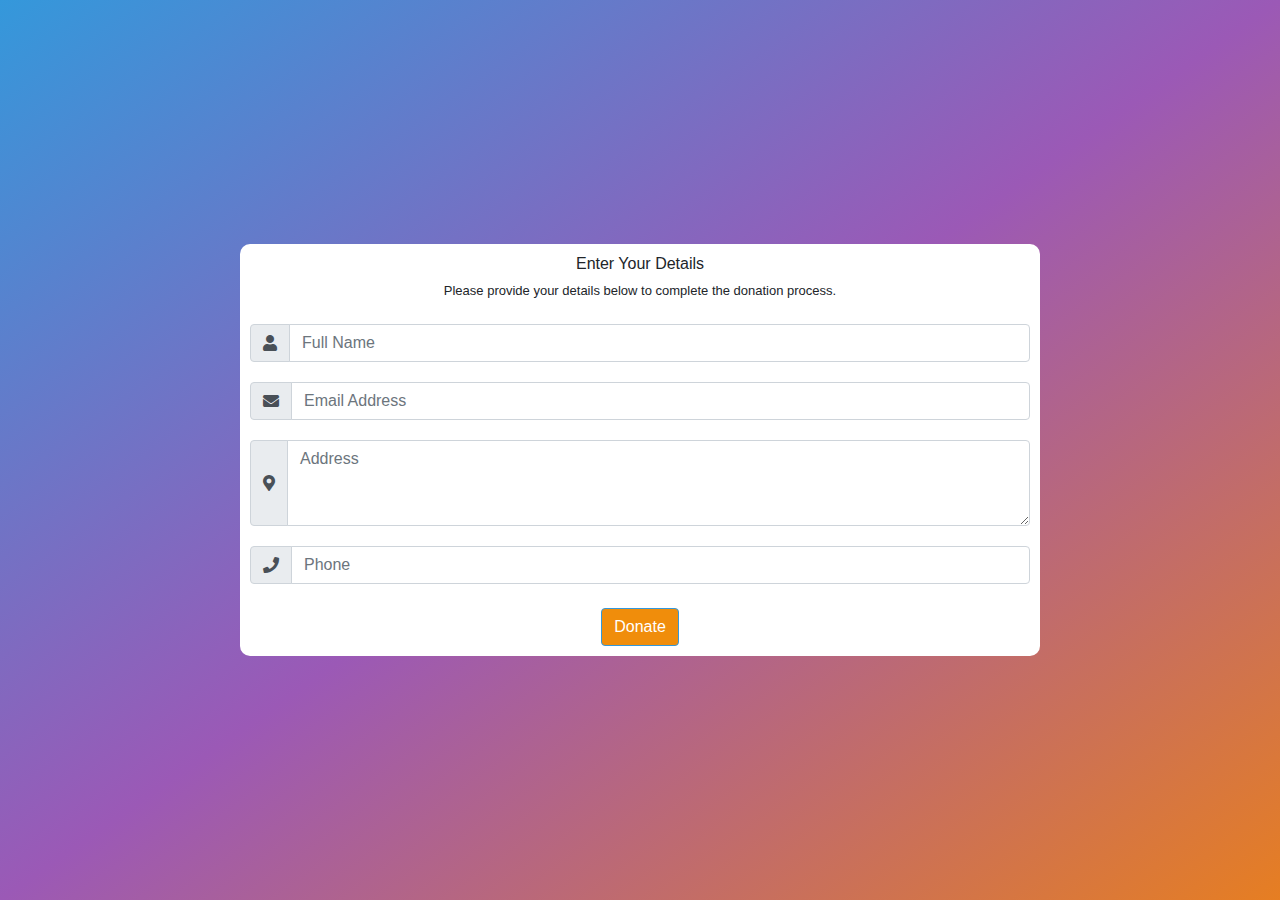
<file: donate_1.html>
<!DOCTYPE html>
<html lang="en">
  <head>
    <meta charset="UTF-8" />
    <meta name="viewport" content="width=device-width, initial-scale=1.0" />
    <title>KITE CHARITY FOUNDATION - Donor Details</title>
    <link
      rel="apple-touch-icon"
      sizes="180x180"
      href="./images/favicon/apple-touch-icon.png"
    />
    <link
      rel="icon"
      type="image/png"
      sizes="32x32"
      href="./images/favicon/favicon-32x32.png"
    />
    <link
      rel="icon"
      type="image/png"
      sizes="16x16"
      href="./images/favicon/favicon-16x16.png"
    />
    <link rel="manifest" href="/site.webmanifest" />

    <!-- favicon -->
    <link
      rel="shortcut icon"
      href="images/favicon/favicon.ico"
      type="image/x-icon"
    />
    <!-- Bootstrap CSS -->
    <link
      href="https://maxcdn.bootstrapcdn.com/bootstrap/4.5.2/css/bootstrap.min.css"
      rel="stylesheet"
    />
    <!-- Font Awesome -->
    <link
      rel="stylesheet"
      href="https://cdnjs.cloudflare.com/ajax/libs/font-awesome/5.15.4/css/all.min.css"
    />
    <style>
      /* Custom CSS for styling */
      body {
        background: linear-gradient(to bottom right, #3498db, #9b59b6, #e67e22);

        height: 100vh;
        margin: 0;
        display: flex;
        justify-content: center;
        align-items: center;
      }

      .content-container {
        background-color: white;
        border-radius: 10px;
        padding: 10px;
        width: 80%; /* Decreased container width */
        max-width: 800px; /* Added max-width for responsiveness */
      }

      .form-group {
        margin-bottom: 20px; /* Increased space between form fields */
      }

      /* Aligned form to the sides */
      @media (min-width: 768px) {
        .content-container {
          margin: 0 auto;
        }
      }

      .btn-active {
        background-color: #28a745 !important;
      }
      .btn-primary {
        background-color: #f08d0b;
        border-color: #3498db;
      }
    </style>
  </head>
  <body>
    <div class="content-container">
      <!-- Title and Description -->
      <div class="text-center mb-4">
        <h6>Enter Your Details</h6>
        <p style="font-size: small">
          Please provide your details below to complete the donation process.
        </p>
      </div>

      <!-- Donor Details Form -->
      <form>
        <div class="form-group row">
          <div class="col-sm-12">
            <div class="input-group">
              <div class="input-group-prepend">
                <span class="input-group-text"
                  ><i class="fas fa-user"></i
                ></span>
              </div>
              <input type="text" class="form-control" placeholder="Full Name" />
            </div>
          </div>
        </div>
        <div class="form-group row">
          <div class="col-sm-12">
            <div class="input-group">
              <div class="input-group-prepend">
                <span class="input-group-text"
                  ><i class="fas fa-envelope"></i
                ></span>
              </div>
              <input
                type="email"
                class="form-control"
                placeholder="Email Address"
              />
            </div>
          </div>
        </div>
        <div class="form-group row">
          <div class="col-sm-12">
            <div class="input-group">
              <div class="input-group-prepend">
                <span class="input-group-text"
                  ><i class="fas fa-map-marker-alt"></i
                ></span>
              </div>
              <textarea
                class="form-control"
                rows="3"
                placeholder="Address"
              ></textarea>
            </div>
          </div>
        </div>
        <div class="form-group row">
          <div class="col-sm-12">
            <div class="input-group">
              <div class="input-group-prepend">
                <span class="input-group-text"
                  ><i class="fas fa-phone"></i
                ></span>
              </div>
              <input type="tel" class="form-control" placeholder="Phone" />
            </div>
          </div>
        </div>
        <!-- Navigation Link -->
        <div class="text-center mt-4">
          <a href="donate_2.html" class="btn btn-primary">Donate</a>
        </div>
      </form>
    </div>

    <!-- Bootstrap JS (optional, only if you want to use form validation) -->
    <script src="https://ajax.googleapis.com/ajax/libs/jquery/3.5.1/jquery.min.js"></script>
    <script src="https://cdnjs.cloudflare.com/ajax/libs/popper.js/1.16.0/umd/popper.min.js"></script>
    <script src="https://maxcdn.bootstrapcdn.com/bootstrap/4.5.2/js/bootstrap.min.js"></script>
  </body>
</html>
</file>
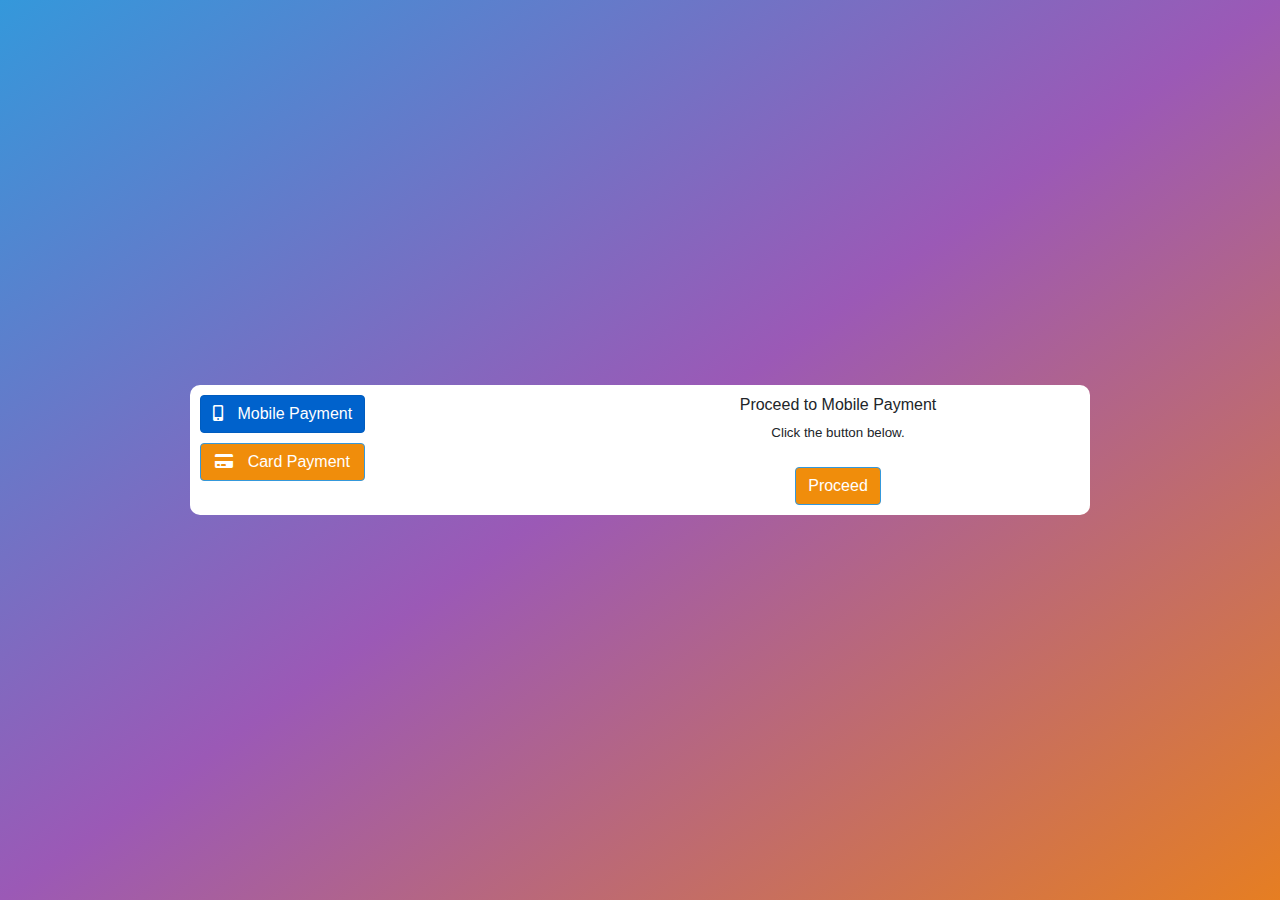
<file: donate_2.html>
<!DOCTYPE html>
<html lang="en">
  <head>
    <meta charset="UTF-8" />
    <meta name="viewport" content="width=device-width, initial-scale=1.0" />
    <title>KITE CHARITY FOUNDATION - Payment</title>
    <link
      rel="apple-touch-icon"
      sizes="180x180"
      href="./images/favicon/apple-touch-icon.png"
    />
    <link
      rel="icon"
      type="image/png"
      sizes="32x32"
      href="./images/favicon/favicon-32x32.png"
    />
    <link
      rel="icon"
      type="image/png"
      sizes="16x16"
      href="./images/favicon/favicon-16x16.png"
    />
    <link rel="manifest" href="/site.webmanifest" />

    <!-- favicon -->
    <link
      rel="shortcut icon"
      href="images/favicon/favicon.ico"
      type="image/x-icon"
    />
    <!-- Bootstrap CSS -->
    <link
      href="https://maxcdn.bootstrapcdn.com/bootstrap/4.5.2/css/bootstrap.min.css"
      rel="stylesheet"
    />
    <!-- Font Awesome -->
    <link
      rel="stylesheet"
      href="https://cdnjs.cloudflare.com/ajax/libs/font-awesome/5.15.4/css/all.min.css"
    />
    <style>
      /* Custom CSS for styling */
      body {
        background: linear-gradient(to bottom right, #3498db, #9b59b6, #e67e22);

        height: 100vh;
        margin: 0;
        display: flex;
        justify-content: center;
        align-items: center;
      }

      .content-container {
        background-color: white;
        border-radius: 10px;
        padding: 10px;
        width: 92%; /* Decreased container width */
        max-width: 900px; /* Added max-width for responsiveness */
        display: flex;
        justify-content: space-between; /* Aligning sections to the sides */
      }

      .payment-methods {
        display: flex;
        flex-direction: column;
      }

      .payment-methods button {
        margin-bottom: 10px;
      }

      .payment-methods button i {
        margin-right: 10px;
      }

      .payment-section {
        width: 55%; /* Adjusted width for payment sections */
      }

      .payment-section form {
        margin-top: 20px;
      }

      .btn-active {
        background-color: #28a745 !important;
      }
      .btn-primary {
        background-color: #f08d0b;
        border-color: #3498db;
      }
    </style>
  </head>
  <body>
    <div class="content-container">
      <!-- Payment Method Toggle Buttons -->
      <div class="payment-methods">
        <button class="btn btn-primary active" id="mobileBtn">
          <i class="fas fa-mobile-alt"></i> Mobile Payment
        </button>
        <button class="btn btn-primary" id="cardBtn">
          <i class="fas fa-credit-card"></i> Card Payment
        </button>
      </div>

      <!-- Mobile Payment Section -->
      <div class="payment-section" id="mobilePaymentSection">
        <div class="text-center mb-4">
          <h6>Proceed to Mobile Payment</h6>
          <p style="font-size: smaller">Click the button below.</p>
        </div>
        <div class="text-center mt-4">
          <a href="#" class="btn btn-primary">Proceed</a>
        </div>
      </div>

      <!-- Card Payment Section -->
      <div
        class="payment-section"
        id="cardPaymentSection"
        style="display: none"
      >
        <form>
          <div class="form-group">
            <label for="cardNumber">Card Number</label>
            <input
              type="text"
              class="form-control"
              id="cardNumber"
              placeholder="Enter card number"
            />
          </div>
          <div class="form-group">
            <label for="expiryDate">Expiry Date</label>
            <input
              type="text"
              class="form-control"
              id="expiryDate"
              placeholder="MM/YYYY"
            />
          </div>
          <div class="form-group">
            <label for="cvv">CVV</label>
            <input
              type="text"
              class="form-control"
              id="cvv"
              placeholder="Enter CVV"
            />
          </div>
          <div class="text-center mt-4">
            <a href="#" class="btn btn-primary">Proceed to Payment</a>
          </div>
        </form>
      </div>
    </div>

    <!-- Bootstrap JS (optional, only if you want to use form validation) -->
    <script src="https://ajax.googleapis.com/ajax/libs/jquery/3.5.1/jquery.min.js"></script>
    <script src="https://cdnjs.cloudflare.com/ajax/libs/popper.js/1.16.0/umd/popper.min.js"></script>
    <script src="https://maxcdn.bootstrapcdn.com/bootstrap/4.5.2/js/bootstrap.min.js"></script>
    <script>
      // JavaScript to toggle between mobile and card payment sections
      $("#mobileBtn").click(function () {
        $("#mobilePaymentSection").show();
        $("#cardPaymentSection").hide();
        $("#mobileBtn").addClass("active");
        $("#cardBtn").removeClass("active");
      });

      $("#cardBtn").click(function () {
        $("#mobilePaymentSection").hide();
        $("#cardPaymentSection").show();
        $("#mobileBtn").removeClass("active");
        $("#cardBtn").addClass("active");
      });
    </script>
  </body>
</html>
</file>
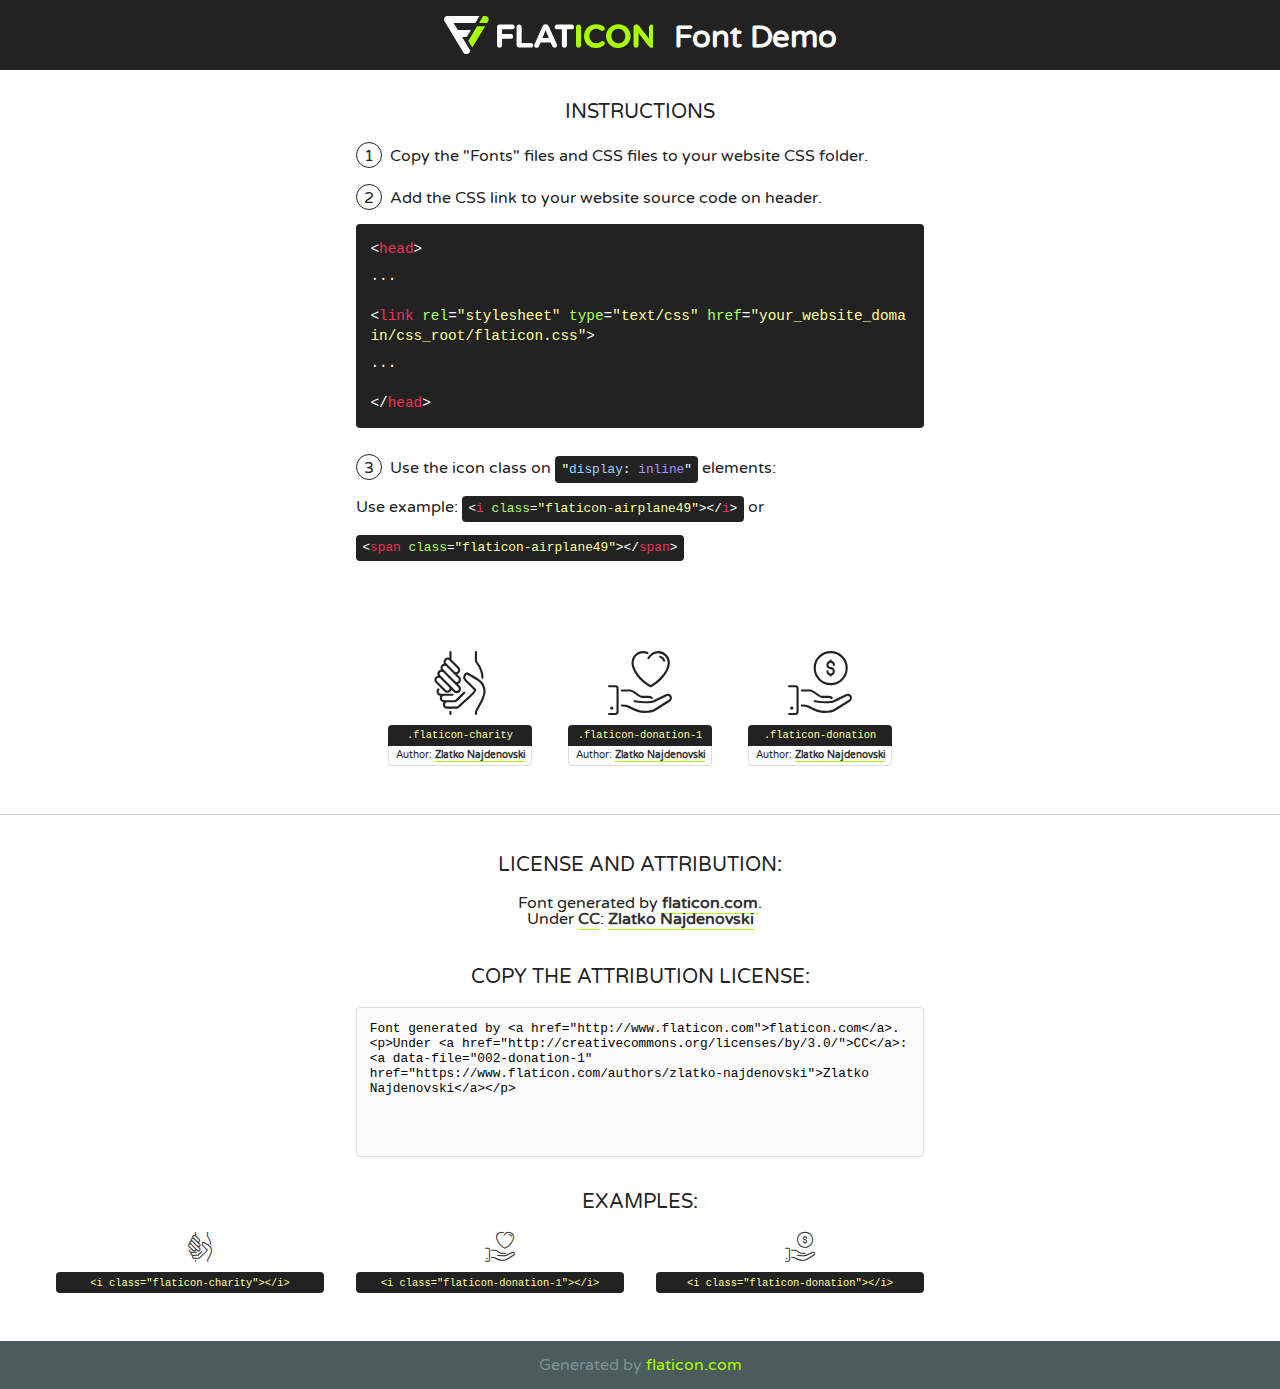
<file: fonts/flaticon/font/flaticon.html>
<!DOCTYPE html>
<!--
  Flaticon icon font: Flaticon
  Creation date: 25/08/2018 14:33
-->
<html>
<!DOCTYPE html>
<html>

<head>
    <title>Flaticon WebFont</title>
    <link href="http://fonts.googleapis.com/css?family=Varela+Round" rel="stylesheet" type="text/css" />
    <link rel="stylesheet" type="text/css" href="flaticon.css">
    <meta charset="UTF-8">
    <style>
    html, body, div, span, applet, object, iframe,
    h1, h2, h3, h4, h5, h6, p, blockquote, pre,
    a, abbr, acronym, address, big, cite, code,
    del, dfn, em, img, ins, kbd, q, s, samp,
    small, strike, strong, sub, sup, tt, var,
    b, u, i, center,
    dl, dt, dd, ol, ul, li,
    fieldset, form, label, legend,
    table, caption, tbody, tfoot, thead, tr, th, td,
    article, aside, canvas, details, embed, 
    figure, figcaption, footer, header, hgroup, 
    menu, nav, output, ruby, section, summary,
    time, mark, audio, video {
        margin: 0;
        padding: 0;
        border: 0;
        font-size: 100%;
        font: inherit;
        vertical-align: baseline;
    }
    /* HTML5 display-role reset for older browsers */
    article, aside, details, figcaption, figure, 
    footer, header, hgroup, menu, nav, section {
        display: block;
    }
    body {
        line-height: 1;
    }
    ol, ul {
        list-style: none;
    }
    blockquote, q {
        quotes: none;
    }
    blockquote:before, blockquote:after,
    q:before, q:after {
        content: '';
        content: none;
    }
    table {
        border-collapse: collapse;
        border-spacing: 0;
    }
    body {
        font-family: 'Varela Round', Helvetica, Arial, sans-serif;
        font-size: 16px;
        color: #222;
    }
    a {
        color: #333;
        border-bottom: 1px solid #a9fd00;
        font-weight: bold;
        text-decoration: none;
    }
    * {
        -moz-box-sizing: border-box;
        -webkit-box-sizing: border-box;
        box-sizing: border-box;
        margin: 0;
        padding: 0;
    }
    [class^="flaticon-"]:before, [class*=" flaticon-"]:before, [class^="flaticon-"]:after, [class*=" flaticon-"]:after {
        font-family: Flaticon;
        font-size: 30px;
        font-style: normal;
        margin-left: 20px;
        color: #333;
    }
    .wrapper {
        max-width: 600px;
        margin: auto;
        padding: 0 1em;
    }
    .title {
        font-size: 1.25em;
        text-align: center;
        margin-bottom: 1em;
        text-transform: uppercase;
    }
    header {
        text-align: center;
        background-color: #222;
        color: #fff;
        padding: 1em;
    }
    header .logo {
        width: 210px;
        height: 38px;
        display: inline-block;
        vertical-align: middle;
        margin-right: 1em;
        border: none;
    }
    header strong {
        font-size: 1.95em;
        font-weight: bold;
        vertical-align: middle;
        margin-top: 5px;
        display: inline-block;
    }
    .demo {
        margin: 2em auto;
        line-height: 1.25em;
    }
    .demo ul li {
        margin-bottom: 1em;
    }
    .demo ul li .num {
        color: #222;
        border-radius: 20px;
        display: inline-block;
        width: 26px;
        padding: 3px;
        height: 26px;
        text-align: center;
        margin-right: 0.5em;
        border: 1px solid #222;
    }
    .demo ul li code {
        background-color: #222;
        border-radius: 4px;
        padding: 0.25em 0.5em;
        display: inline-block;
        color: #fff;
        font-family: Consolas,Monaco,Lucida Console,Liberation Mono,DejaVu Sans Mono,Bitstream Vera Sans Mono,Courier New, monospace;
        font-weight: lighter;
        margin-top: 1em;
        font-size: 0.8em;
        word-break: break-all;
    }
    .demo ul li code.big {
        padding: 1em;
        font-size: 0.9em;
    }
    .demo ul li code .red {
        color: #EF3159;
    }
    .demo ul li code .green {
        color: #ACFF65;
    }
    .demo ul li code .yellow {
        color: #FFFF99;
    }
    .demo ul li code .blue {
        color: #99D3FF;
    }
    .demo ul li code .purple {
        color: #A295FF;
    }
    .demo ul li code .dots {
        margin-top: 0.5em;
        display: block;
    }
    #glyphs {
        border-bottom: 1px solid #ccc;
        padding: 2em 0;
        text-align: center;
    }
    .glyph {
        display: inline-block;
        width: 9em;
        margin: 1em;
        text-align: center;
        vertical-align: top;
        background: #FFF;
    }
    .glyph .glyph-icon {
        padding: 10px;
        display: block;
        font-family:"Flaticon";
        font-size: 64px;
        line-height: 1;
    }
    .glyph .glyph-icon:before {
        font-size: 64px;
        color: #222;
        margin-left: 0;
    }
    .class-name {
        font-size: 0.65em;
        background-color: #222;
        color: #fff;
        border-radius: 4px 4px 0 0;
        padding: 0.5em;
        color: #FFFF99;
        font-family: Consolas,Monaco,Lucida Console,Liberation Mono,DejaVu Sans Mono,Bitstream Vera Sans Mono,Courier New, monospace;
    }
    .author-name {
        font-size: 0.6em;
        background-color: #fcfcfd;
        border: 1px solid #DEDEE4;
        border-top: 0;
        border-radius: 0 0 4px 4px;
        padding: 0.5em;
    }
    .class-name:last-child {
        font-size: 10px;
        color:#888;
    }
    .class-name:last-child a {
        font-size: 10px;
        color:#555;
    }
    .class-name:last-child a:hover {
        color:#a9fd00;
    }
    .glyph > input {
        display: block;
        width: 100px;
        margin: 5px auto;
        text-align: center;
        font-size: 12px;
        cursor: text;
    }
    .glyph > input.icon-input {
        font-family:"Flaticon";
        font-size: 16px;
        margin-bottom: 10px;
    }
    .attribution .title {
        margin-top: 2em;
    }
    .attribution textarea {
        background-color: #fcfcfd;
        padding: 1em;
        border: none;
        box-shadow: none;
        border: 1px solid #DEDEE4;
        border-radius: 4px;
        resize: none;
        width: 100%;
        height: 150px;
        font-size: 0.8em;
        font-family: Consolas,Monaco,Lucida Console,Liberation Mono,DejaVu Sans Mono,Bitstream Vera Sans Mono,Courier New, monospace;
        -webkit-appearance: none;
    }
    .iconsuse {
        margin: 2em auto;
        text-align: center;
        max-width: 1200px;
    }
    .iconsuse:after {
        content: '';
        display: table;
        clear: both;
    }
    .iconsuse .image {
        float: left;
        width: 25%;
        padding: 0 1em;
    }
    .iconsuse .image p {
        margin-bottom: 1em;
    }
    .iconsuse .image span {
        display: block;
        font-size: 0.65em;
        background-color: #222;
        color: #fff;
        border-radius: 4px;
        padding: 0.5em;
        color: #FFFF99;
        margin-top: 1em;
        font-family: Consolas,Monaco,Lucida Console,Liberation Mono,DejaVu Sans Mono,Bitstream Vera Sans Mono,Courier New, monospace;
    }
    #footer {
        text-align: center;
        background-color: #4C5B5C;
        color: #7c9192;
        padding: 1em;
    }
    #footer a {
        border: none;
        color: #a9fd00;
        font-weight: normal;
    }
    @media (max-width: 960px) {
        .iconsuse .image {
            width: 50%;
        }
    }
    @media (max-width: 560px) {
        .iconsuse .image {
            width: 100%;
        }
    }
    </style>
</head>

<body class="characters-off">

    <header>
        <a href="http://www.flaticon.com" target="_blank" class="logo">
            <svg version="1.1" xmlns="http://www.w3.org/2000/svg" xmlns:xlink="http://www.w3.org/1999/xlink" xmlns:a="http://ns.adobe.com/AdobeSVGViewerExtensions/3.0/" viewBox="0 0 560.875 102.036" enable-background="new 0 0 560.875 102.036" xml:space="preserve">
                <defs>
                </defs>
                <g>
                    <g class="letters">
                        <path fill="#ffffff" d="M141.596,29.675c0-3.777,2.985-6.767,6.764-6.767h34.438c3.426,0,6.15,2.728,6.15,6.15
                        c0,3.43-2.724,6.149-6.15,6.149h-27.674v13.091h23.719c3.429,0,6.151,2.724,6.151,6.15c0,3.43-2.723,6.149-6.151,6.149h-23.719
                        v17.574c0,3.773-2.986,6.761-6.764,6.761c-3.779,0-6.764-2.989-6.764-6.761V29.675z"></path>
                        <path fill="#ffffff" d="M193.844,29.149c0-3.781,2.985-6.767,6.764-6.767c3.776,0,6.763,2.985,6.763,6.767v42.957h25.039
                        c3.426,0,6.149,2.726,6.149,6.153c0,3.425-2.723,6.15-6.149,6.15h-31.802c-3.779,0-6.764-2.986-6.764-6.768V29.149z"></path>
                        <path fill="#ffffff" d="M241.891,75.71l21.438-48.407c1.492-3.341,4.215-5.357,7.906-5.357h0.792
                        c3.686,0,6.323,2.017,7.815,5.357l21.439,48.407c0.436,0.967,0.701,1.845,0.701,2.723c0,3.602-2.809,6.501-6.414,6.501
                        c-3.161,0-5.269-1.845-6.499-4.655l-4.132-9.661h-27.059l-4.301,10.102c-1.144,2.631-3.426,4.214-6.237,4.214
                        c-3.517,0-6.24-2.81-6.24-6.325C241.1,77.64,241.451,76.677,241.891,75.71z M279.932,58.666l-8.521-20.297l-8.526,20.297H279.932
                        z"></path>
                        <path fill="#ffffff" d="M314.864,35.387H301.86c-3.429,0-6.239-2.813-6.239-6.238c0-3.429,2.811-6.24,6.239-6.24h39.533
                        c3.426,0,6.237,2.811,6.237,6.24c0,3.425-2.811,6.238-6.237,6.238h-13.001v42.785c0,3.773-2.99,6.761-6.764,6.761
                        c-3.779,0-6.764-2.989-6.764-6.761V35.387z"></path>
                        <path fill="#A9FD00" d="M352.615,29.149c0-3.781,2.985-6.767,6.767-6.767c3.774,0,6.761,2.985,6.761,6.767v49.024
                        c0,3.773-2.987,6.761-6.761,6.761c-3.781,0-6.767-2.989-6.767-6.761V29.149z"></path>
                        <path fill="#A9FD00" d="M374.132,53.836v-0.179c0-17.481,13.178-31.801,32.065-31.801c9.22,0,15.459,2.458,20.557,6.238
                        c1.402,1.054,2.637,2.985,2.637,5.357c0,3.692-2.985,6.59-6.681,6.59c-1.845,0-3.071-0.702-4.044-1.319
                        c-3.776-2.813-7.729-4.393-12.562-4.393c-10.364,0-17.831,8.611-17.831,19.154v0.173c0,10.542,7.291,19.329,17.831,19.329
                        c5.715,0,9.492-1.756,13.359-4.834c1.049-0.874,2.458-1.491,4.039-1.491c3.429,0,6.325,2.813,6.325,6.236
                        c0,2.106-1.056,3.78-2.282,4.834c-5.539,4.834-12.036,7.733-21.878,7.733C387.572,85.464,374.132,71.493,374.132,53.836z"></path>
                        <path fill="#A9FD00" d="M433.009,53.836v-0.179c0-17.481,13.79-31.801,32.766-31.801c18.981,0,32.592,14.143,32.592,31.628v0.173
                        c0,17.483-13.785,31.807-32.769,31.807C446.625,85.464,433.009,71.32,433.009,53.836z M484.224,53.836v-0.179
                        c0-10.539-7.725-19.326-18.626-19.326c-10.893,0-18.449,8.611-18.449,19.154v0.173c0,10.542,7.73,19.329,18.626,19.329
                        C476.676,72.986,484.224,64.378,484.224,53.836z"></path>
                        <path fill="#A9FD00" d="M506.233,29.321c0-3.774,2.99-6.763,6.767-6.763h1.401c3.252,0,5.183,1.583,7.029,3.953l26.093,34.265
                        V29.059c0-3.692,2.99-6.677,6.681-6.677c3.683,0,6.671,2.985,6.671,6.677v48.934c0,3.78-2.987,6.765-6.764,6.765h-0.436
                        c-3.257,0-5.188-1.581-7.034-3.953l-27.056-35.492v32.944c0,3.687-2.985,6.676-6.678,6.676c-3.683,0-6.673-2.989-6.673-6.676
                        V29.321z"></path>
                    </g>
                    <g class="insignia">
                        <path fill="#ffffff" d="M48.372,56.137h12.517l11.156-18.537H37.186L25.688,18.539h57.825L94.668,0H9.271
                        C5.925,0,2.842,1.801,1.198,4.716c-1.644,2.907-1.593,6.482,0.134,9.343l50.38,83.501c1.678,2.781,4.689,4.476,7.938,4.476
                        c3.246,0,6.257-1.695,7.935-4.476l2.898-4.804L48.372,56.137z"></path>
                        <g class="i">
                            <path fill="#A9FD00" d="M93.575,18.539h0.031v0.004l21.652,0.004l2.705-4.488c1.727-2.861,1.778-6.436,0.133-9.343
                            C116.454,1.801,113.371,0,110.026,0h-5.294L93.575,18.539z"></path>
                            <polygon fill="#A9FD00" points="88.291,27.356 64.725,66.486 75.519,84.404 109.942,27.356"></polygon>
                        </g>
                    </g>
                </g>
            </svg>
        </a>
        <strong>Font Demo</strong>
    </header>


    <section class="demo wrapper">

        <p class="title">Instructions</p>

        <ul>
            <li>
                <span class="num">1</span>Copy the "Fonts" files and CSS files to your website CSS folder.
            </li>
            <li>
                <span class="num">2</span>Add the CSS link to your website source code on header.
                <code class="big">
                    &lt;<span class="red">head</span>&gt;
                    <br/><span class="dots">...</span>
                    <br/>&lt;<span class="red">link</span> <span class="green">rel</span>=<span class="yellow">"stylesheet"</span> <span class="green">type</span>=<span class="yellow">"text/css"</span> <span class="green">href</span>=<span class="yellow">"your_website_domain/css_root/flaticon.css"</span>&gt;
                    <br/><span class="dots">...</span>
                    <br/>&lt;/<span class="red">head</span>&gt;
                </code>
            </li>

            <li>
                <p>
                    <span class="num">3</span>Use the icon class on <code>"<span class="blue">display</span>:<span class="purple"> inline</span>"</code> elements:
                    <br />
                    Use example: <code>&lt;<span class="red">i</span> <span class="green">class</span>=<span class="yellow">&quot;flaticon-airplane49&quot;</span>&gt;&lt;/<span class="red">i</span>&gt;</code> or <code>&lt;<span class="red">span</span> <span class="green">class</span>=<span class="yellow">&quot;flaticon-airplane49&quot;</span>&gt;&lt;/<span class="red">span</span>&gt;</code>
            </li>
        </ul>

    </section>




   <section id="glyphs">          
    
      
        <div class="glyph"><div class="glyph-icon flaticon-charity"></div>
            <div class="class-name">.flaticon-charity</div>
            <div class="author-name">Author: <a data-file="001-charity" href="https://www.flaticon.com/authors/zlatko-najdenovski">Zlatko Najdenovski</a> </div> 
        </div>        
        
        <div class="glyph"><div class="glyph-icon flaticon-donation-1"></div>
            <div class="class-name">.flaticon-donation-1</div>
            <div class="author-name">Author: <a data-file="002-donation-1" href="https://www.flaticon.com/authors/zlatko-najdenovski">Zlatko Najdenovski</a> </div> 
        </div>        
        
        <div class="glyph"><div class="glyph-icon flaticon-donation"></div>
            <div class="class-name">.flaticon-donation</div>
            <div class="author-name">Author: <a data-file="003-donation" href="https://www.flaticon.com/authors/zlatko-najdenovski">Zlatko Najdenovski</a> </div> 
        </div>        
        

    </section>



    <section class="attribution wrapper"   style="text-align:center;">

      <div class="title">License and attribution:</div><div class="attrDiv">Font generated by <a href="http://www.flaticon.com">flaticon.com</a>. <div><p>Under <a href="http://creativecommons.org/licenses/by/3.0/">CC</a>: <a data-file="002-donation-1" href="https://www.flaticon.com/authors/zlatko-najdenovski">Zlatko Najdenovski</a></p>  </div>
      </div>
      <div class="title">Copy the Attribution License:</div>

    <textarea onclick="this.focus();this.select();">Font generated by &lt;a href=&quot;http://www.flaticon.com&quot;&gt;flaticon.com&lt;/a&gt;. <p>Under <a href="http://creativecommons.org/licenses/by/3.0/">CC</a>: <a data-file="002-donation-1" href="https://www.flaticon.com/authors/zlatko-najdenovski">Zlatko Najdenovski</a></p>  
     </textarea>

    </section>

    <section class="iconsuse">

          <div class="title">Examples:</div>            
             
            <div class="image">
                <p>
                    <i class="glyph-icon flaticon-charity"></i> 
                    <span>&lt;i class=&quot;flaticon-charity&quot;&gt;&lt;/i&gt;</span>
                </p>
            </div>
            
            <div class="image">
                <p>
                    <i class="glyph-icon flaticon-donation-1"></i> 
                    <span>&lt;i class=&quot;flaticon-donation-1&quot;&gt;&lt;/i&gt;</span>
                </p>
            </div>
            
            <div class="image">
                <p>
                    <i class="glyph-icon flaticon-donation"></i> 
                    <span>&lt;i class=&quot;flaticon-donation&quot;&gt;&lt;/i&gt;</span>
                </p>
            </div>
                       
        </div>
                            
    </section>

<div id="footer">
    <div>Generated by <a href="http://www.flaticon.com">flaticon.com</a>
    </div>
</div>



</body>
</html>
</file>
<file: fonts/flaticon/font/flaticon.css>
/*
  	Flaticon icon font: Flaticon
  	Creation date: 25/08/2018 14:33
  	*/

@font-face {
  font-family: "Flaticon";
  src: url("./Flaticon.eot");
  src: url("./Flaticon.eot?#iefix") format("embedded-opentype"),
       url("./Flaticon.woff") format("woff"),
       url("./Flaticon.ttf") format("truetype"),
       url("./Flaticon.svg#Flaticon") format("svg");
  font-weight: normal;
  font-style: normal;
}

@media screen and (-webkit-min-device-pixel-ratio:0) {
  @font-face {
    font-family: "Flaticon";
    src: url("./Flaticon.svg#Flaticon") format("svg");
  }
}

[class^="flaticon-"]:before, [class*=" flaticon-"]:before,
[class^="flaticon-"]:after, [class*=" flaticon-"]:after {   
  font-family: Flaticon;
        font-size: 20px;
font-style: normal;
margin-left: 20px;
}

.flaticon-charity:before { content: "\f100"; }
.flaticon-donation-1:before { content: "\f101"; }
.flaticon-donation:before { content: "\f102"; }
</file>
